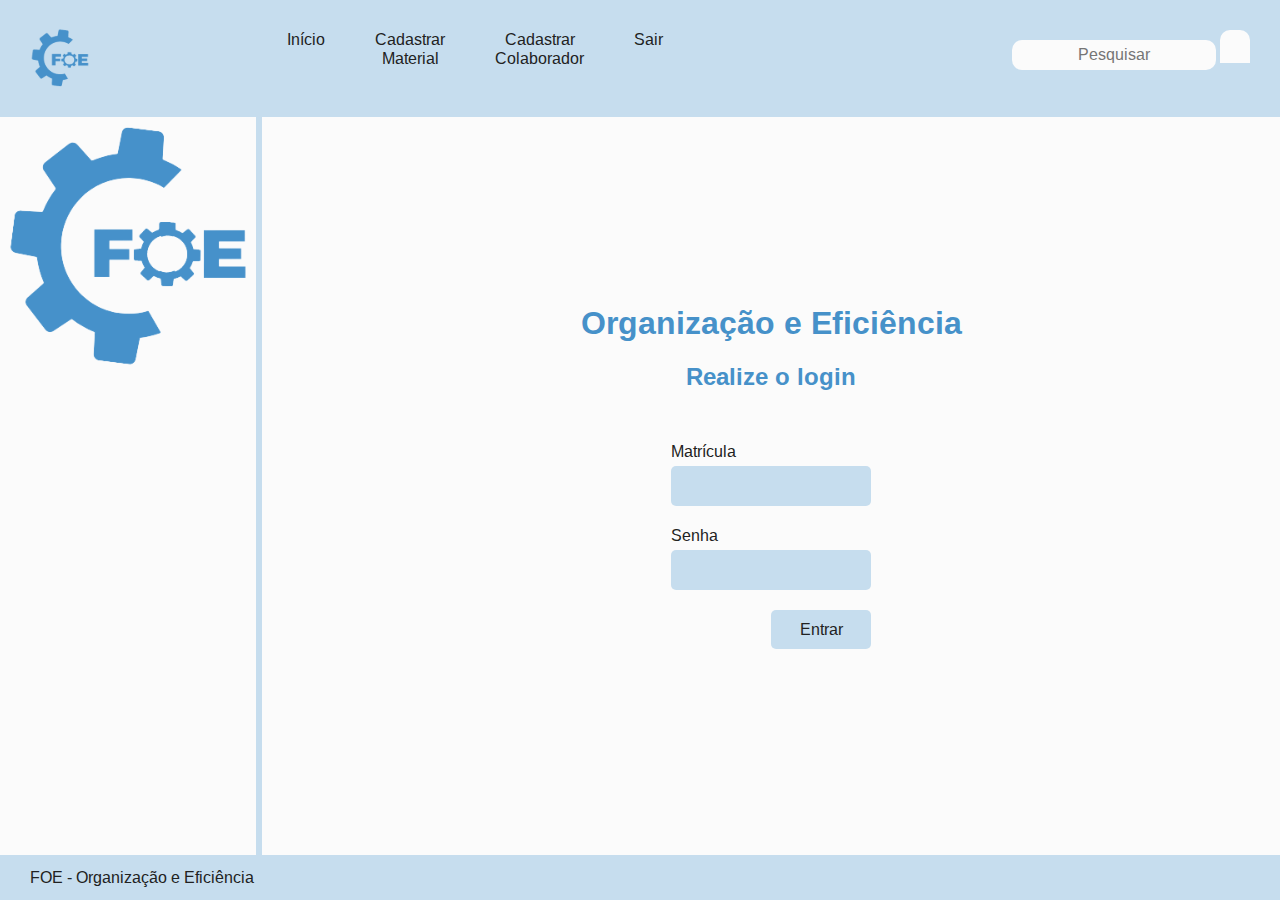
<file: index.html>
<!DOCTYPE html>
<html lang="pt-BR">
    <head>
        <meta charset="UTF-8">
        <meta http-equiv="X-UA-Compatible" content="IE=edge">
        <meta name="viewport" content="width=device-width, initial-scale=1.0">
        <title>FOE - Organização e Eficiência</title>
        <!--Fontes do Google Fonts-->
        <link rel="preconnect" href="https://fonts.googleapis.com">
        <link rel="preconnect" href="https://fonts.gstatic.com" crossorigin>
        <link href="https://fonts.googleapis.com/css2?family=Arimo:ital,wght@0,400;0,500;0,600;0,700;1,400;1,500;1,600;1,700&display=swap" rel="stylesheet">
        <!-- CDN do Font awesome-->
        <link rel="stylesheet" href="https://cdnjs.cloudflare.com/ajax/libs/font-awesome/6.2.0/css/all.min.css" integrity="sha512-xh6O/CkQoPOWDdYTDqeRdPCVd1SpvCA9XXcUnZS2FmJNp1coAFzvtCN9BmamE+4aHK8yyUHUSCcJHgXloTyT2A==" crossorigin="anonymous" referrerpolicy="no-referrer" />
        <!-- Link do CSS-->
        <link rel="stylesheet" href="css/app.css">
    </head>
    <body>
        <!-- Header menu -->
        <header class="header">
            <div class="header-menu">
                <div class="header-menu-arealogo">
                    <img src="imagens/logo-nav.svg" alt="Logotipo FOE" class="header-menu-arealogo-logotipo">
                </div>
                <nav class="header-menu-navegacao">
                    <a onclick="openPage('Inicio', 'conteudo-main'), rodapeMensagem('mensagemRodape', 'Bem vindo!')">Início</a>
                    <a onclick="openPage('CadastroMaterial', 'conteudo-main'), rodapeMensagem('mensagemRodape', 'Cadastro de Materiais')">Cadastrar Material</a>
                    <a onclick="openPage('CadastroColaborador', 'conteudo-main'), rodapeMensagem('mensagemRodape', 'Cadastro de Colaboradores')">Cadastrar Colaborador</a>
                    <a onclick="openPage('Login', 'conteudo-main'), rodapeMensagem('mensagemRodape', 'Organização e Eficiência')">Sair</a>
                </nav>
            </div>
            <div class="header-search">
                <input type="text" placeholder="Pesquisar">
                <span>
                    <button class="fa-solid fa-magnifying-glass" type="submit" title="Procurar materiais" onclick="openPage('Materiais', 'conteudo-main'), rodapeMensagem('mensagemRodape', 'Resultado da Pesquisa')"></button>
                </span>
            </div>
        </header>
        <!-- Parte principal -->
        <main class="principal">
            <div class="principal-esquerda">
                <!--<img src="imagens/logo-grande.svg" alt="Logotipo FOE">-->
            </div>
            <div class="principal-direita" id="conteudo-main">
                <div class="conteudo-direita">
                    <h1>Organização e Eficiência</h1>
                    <h2>Realize o login</h2>
                    <form action="" class="main-forms">
                        <label for="matricula">Matrícula</label>
                        <input type="text" name="matricula" id="matricula">
                        <label for="senha">Senha</label>
                        <input type="password" name="senha" id="senha">
                        <button type="submit" class="btn btn-forms">Entrar</button>
                    </form>
                </div>
            </div>
        </main>
        <div id="conteudoObs" class="observacao">

        </div>
        <footer class="rodape">
            <div>
                <span class="rodape-texto-esquerda">FOE - </span><span class="rodape-texto-direita-dinamico" id="mensagemRodape">Organização e Eficiência</span>
            </div>
        </footer>
        <script src="./js/norefresh.js"></script>
    </body>
</html>
</file>
<file: css/app.css>
* {
  padding: 0;
  margin: 0;
  box-sizing: border-box;
  font-family: "Arimo", sans-serif;
  font-size: 1rem;
  color: #212121;
}

body {
  background-color: #C6DDEE;
}

h1, h2, h3 {
  color: #4691C9;
}

h1 {
  font-size: 2rem;
  margin-top: 30px;
}

h2 {
  font-size: 1.5rem;
}

i {
  color: #4691C9;
}

a {
  text-decoration: none;
  transition: 0.4s;
  color: #212121;
  font-weight: 500;
  cursor: pointer;
}
a:hover {
  color: #FBFBFB;
  background-color: #4691C9;
}

ul {
  list-style: none;
}

.header {
  height: 13vh;
  display: flex;
}
.header-menu {
  margin: 0px 30px 0px 0px;
  display: flex;
  align-items: center;
  width: 70%;
}
.header-menu-arealogo {
  width: 20.5vw;
}
.header-menu-arealogo-logotipo {
  margin-left: 30px;
  width: 60px;
}
.header-menu-navegacao {
  display: none;
  width: 300px;
  display: flex;
  justify-content: space-between;
  height: 13vh;
}
.header-menu-navegacao a {
  text-align: center;
  line-height: 1.2rem;
  padding: 30px 25px 0px 25px;
  height: 100%;
}
.header-search {
  width: 30%;
  text-align: right;
  margin-right: 30px;
  padding-top: 30px;
}
.header-search input {
  border: 0px solid transparent;
  color: #999999;
  background-color: #FBFBFB;
  height: 30px;
  border-radius: 10px;
  text-align: center;
}
.header-search span {
  color: #999999;
  background-color: #FBFBFB;
  height: 30px;
}
.header-search span button {
  height: 30px;
  width: 30px;
  border-radius: 10px;
  background-color: #FBFBFB;
  border: 0px solid transparent;
  color: #999999;
  cursor: pointer;
}

.principal {
  min-height: 82vh;
  max-height: auto;
  display: flex;
}
.principal-esquerda {
  background-image: url("../imagens/logo-grande.svg");
  background-repeat: no-repeat;
  background-size: 250px;
  background-position: center top;
  background-color: #FBFBFB;
  width: 20vw;
  height: auto;
  margin-right: 0.5vw;
}
.principal-direita {
  background-color: #FBFBFB;
  width: 79.5vw;
  height: auto;
  display: flex;
  align-items: center;
  padding-bottom: 20px;
}
.principal-direita div {
  display: flex;
  flex-direction: column;
  align-items: center;
  margin: 0 auto;
}
.principal-direita div h1 {
  margin-bottom: 20px;
}
.principal .inicio {
  display: flex;
  flex-direction: row;
  align-content: flex-start;
  align-items: flex-start;
  margin-top: 20px;
}
.principal .area-inicio-btns {
  margin-right: 60px;
}
.principal .area-inicio-observacoes h2 {
  margin-bottom: 20px;
}
.principal .area-inicio-observacoes div {
  height: auto;
  width: 500px;
  border-radius: 5px;
}
.principal .area-inicio-observacoes div p {
  background-color: #C6DDEE;
  height: 30px;
  margin-bottom: 2px;
  width: 100%;
  border-radius: 5px;
  padding-left: 10px;
  display: flex;
  align-content: center;
  align-items: center;
  justify-content: space-between;
}
.principal .area-inicio-observacoes div p .tarefas {
  margin-right: 10px;
}
.principal .area-inicio-observacoes div p .tarefas .feita {
  background-color: #C6DDEE;
  border-radius: 5px;
  border: 0px transparent;
  cursor: pointer;
  width: 20px;
  height: 20px;
  background-image: url(../imagens/check.svg);
  background-repeat: no-repeat;
  background-position: center top;
  background-size: 20px;
  margin-right: 10px;
}
.principal .area-inicio-observacoes div p .tarefas .cancelada {
  background-color: #C6DDEE;
  border-radius: 5px;
  border: 0px transparent;
  cursor: pointer;
  width: 20px;
  height: 20px;
  background-image: url(../imagens/close.svg);
  background-repeat: no-repeat;
  background-position: center top;
  background-size: 20px;
}

.rodape {
  height: 5vh;
  display: flex;
  align-items: center;
  align-content: center;
}
.rodape div {
  margin-left: 30px;
}

.btn-forms {
  align-self: flex-end;
  width: 100px;
  padding: 10px;
  border-radius: 5px;
  background-color: #C6DDEE;
  border-radius: 5px;
  border: 0px transparent;
  cursor: pointer;
  font-weight: 500;
}
.btn-forms:hover {
  color: #FBFBFB;
  background-color: #4691C9;
}

.btn-inicio {
  color: #4691C9;
  font-weight: bolder;
  width: 130px;
  height: 130px;
  padding: 10px;
  border-radius: 5px;
  background-color: #C6DDEE;
  border-radius: 5px;
  border: 0px transparent;
  cursor: pointer;
  margin-right: 20px;
}
.btn-inicio:hover {
  color: #FBFBFB;
  background-color: #4691C9;
}

.area-btns-cadastro, .area-btns-visualizacoes {
  display: flex;
  margin-bottom: 40px;
}

.main-forms {
  width: 200px;
  margin-top: 30px;
  display: flex;
  flex-direction: column;
  align-items: center;
}
.main-forms button {
  margin-bottom: 30px;
}
.main-forms label {
  align-self: flex-start;
  margin-bottom: 5px;
  color: variables;
}
.main-forms input, .main-forms select {
  padding: 10px;
  margin-bottom: 20px;
  width: 200px;
  height: 40px;
  background-color: #C6DDEE;
  border-radius: 5px;
  border: 0px transparent;
}
.main-forms input[type=file] {
  display: none;
}
.main-forms .label-anexar {
  padding: 10px;
  margin-bottom: 20px;
  width: 200px;
  height: 40px;
  background-color: #C6DDEE;
  border-radius: 5px;
  border: 0px transparent;
  cursor: pointer;
}
.main-forms .label-anexar:hover {
  color: #FBFBFB;
  background-color: #4691C9;
}
.main-forms select {
  appearance: none;
  background-image: url(../imagens/arrow-down.svg);
  background-repeat: no-repeat;
  background-size: 20px;
  background-position: right;
}

.observacao {
  background-color: rgba(0, 0, 0, 0.5);
  z-index: 10;
  min-height: 120vh;
  max-height: auto;
  width: 100vw;
  position: absolute;
  margin-top: -115vh;
  display: none;
  align-content: center;
  align-items: center;
}
.observacao-conteudo {
  background-color: #FBFBFB;
  width: 800px;
  height: auto;
  display: flex;
  flex-direction: column;
  margin: 100px auto 0px auto;
  padding: 10px;
  border-radius: 5px;
}
.observacao-conteudo-fechar {
  width: 30px;
  height: 30px;
  margin-right: -8px;
  background-image: url(../imagens/close.svg);
  background-repeat: no-repeat;
  background-size: 20px;
  border: 0px transparent;
  cursor: pointer;
  background-color: #FBFBFB;
  align-self: flex-end;
}
.observacao-conteudo-imagem {
  margin: 0 auto;
  position: relative;
  width: 400px;
  margin-bottom: 10px;
}
.observacao-conteudo-imagem img {
  border-radius: 5px;
  margin: 0;
  padding: 0;
  width: 100%;
}
.observacao-conteudo p {
  margin-bottom: 20px;
}
.observacao-conteudo h2 {
  margin-bottom: 20px;
}
.observacao-conteudo-mensagem {
  resize: none;
  width: 775px;
  height: 200px;
  margin-bottom: 20px;
}

.btn-obs-materiais {
  width: 200px !important;
}

.areaColaboradores {
  background-color: #C6DDEE;
  width: auto;
  display: flex;
  justify-content: flex-start;
  padding: 10px;
  border-radius: 5px;
  margin: 20px 0px 20px 0px;
}
.areaColaboradores div {
  display: flex;
  flex-direction: row;
  width: 100%;
  gap: 20px;
  margin-top: 5px;
  border-top: 1px solid #4691C9;
}
.areaColaboradores button {
  background-repeat: no-repeat;
  background-position: center;
  background-size: 30px;
  background-color: #FBFBFB;
  min-width: 100px;
  max-width: 100px;
  max-width: auto;
  height: 30px;
  border-radius: 5px;
  border: 0px transparent;
  cursor: pointer;
}
.areaColaboradores button:hover {
  background-color: #4691C9;
}

.dadosResultado {
  min-width: 100px;
  max-width: 100px;
  margin-bottom: 5px;
}

.btn-atualizar {
  background-image: url("../imagens/check.svg");
}
.btn-atualizar:hover {
  background-image: url("../imagens/check-white.svg");
}

.btn-deletar {
  background-image: url("../imagens/close.svg");
}
.btn-deletar:hover {
  background-image: url("../imagens/close-white.svg");
}

.btn-mais-informacoes {
  background-image: url("../imagens/plus.svg");
}
.btn-mais-informacoes:hover {
  background-image: url("../imagens/plus-white.svg");
}

hgroup {
  display: flex;
  width: 100%;
  gap: 20px;
}

h2 {
  margin-bottom: 20px;
}

h3 {
  min-width: 100px;
  max-width: 100px;
}

/*# sourceMappingURL=app.css.map */
</file>
